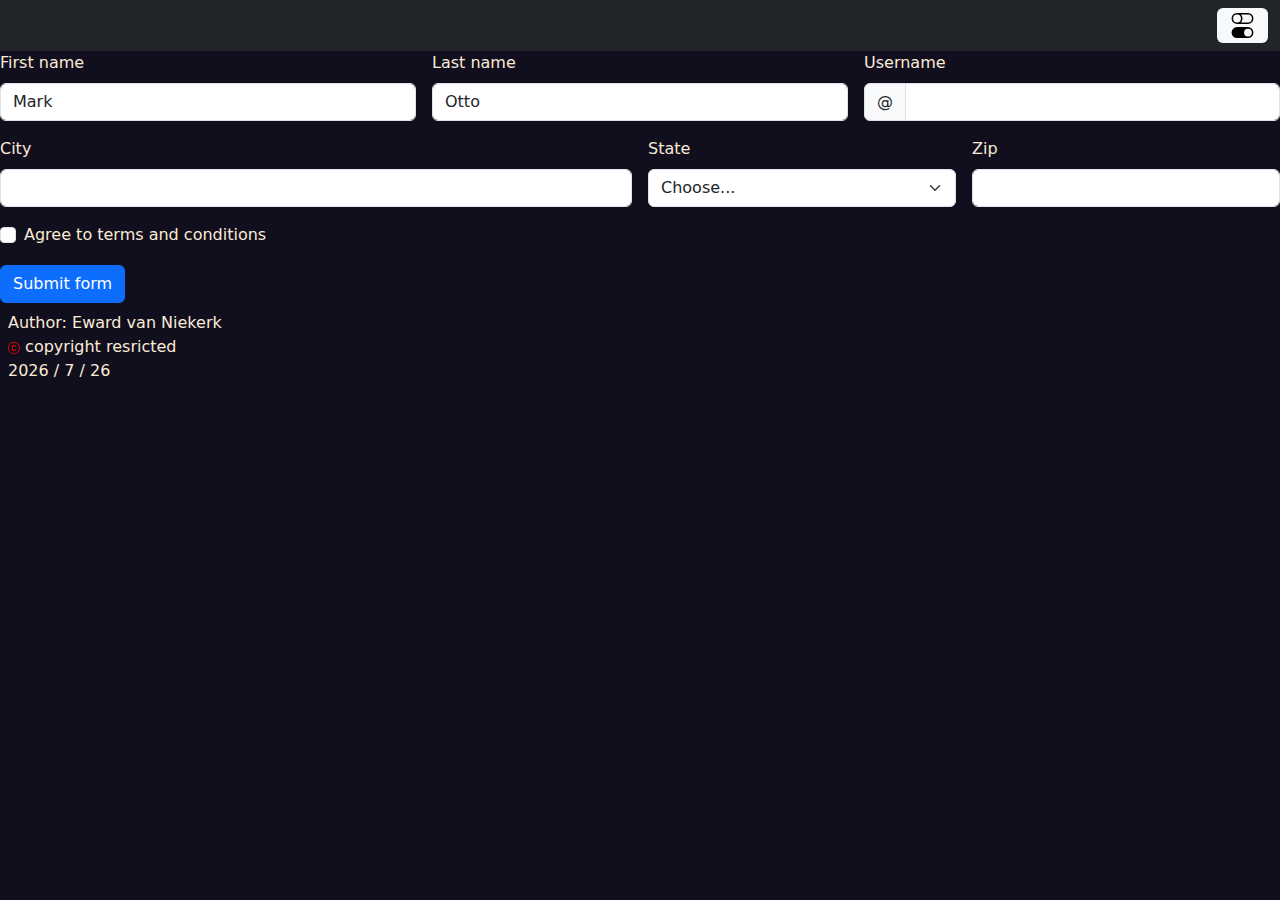
<file: form.html>
<!DOCTYPE html>
<html lang="en">

<head>
    <meta charset="UTF-8">
    <meta name="viewport" content="width=device-width, initial-scale=1.0">
    <title>Learning project</title>
    <link rel="stylesheet" href="general.css">
    <link rel="stylesheet" href="Bootstrap/css/bootstrap.css">


</head>

<body style="background-color: rgb(23, 43, 43); color: antiquewhite;">

    <header>
        <div class="collapse" id="hiddenNav">
            <div class="bg-gradient bg-dark justify-content-evenly d-sm-flex text-center">
                <li class="nav-item list-unstyled h3">
                    <a class="nav-link text-light" aria-current="page" href="index.html">Home</a>
                </li>

                <li class="nav-item list-unstyled h3">
                    <a class="nav-link text-light" aria-current="page" href="images.html">Images</a>
                </li>

                <li class="nav-item list-unstyled h3">
                    <a class="nav-link text-light" aria-current="page" href="text.html">Text</a>
                </li>

                <li class="nav-item list-unstyled h3">
                    <a class="nav-link text-light" aria-current="page" id="disabled">form</a>
                </li>
            </div>

        </div>

        <nav class="navbar navbar-dark bg-dark">
            <div class="container-fluid">
                <button class="navbar-toggler btn bg-light ms-auto" data-bs-toggle="collapse"
                    aria-label="a button that expands the navbar" data-bs-target="#hiddenNav">
                    <svg xmlns="http://www.w3.org/2000/svg" width="25" height="25" fill="black" class="bi bi-toggles"
                        viewBox="0 0 16 16">
                        <path
                            d="M4.5 9a3.5 3.5 0 1 0 0 7h7a3.5 3.5 0 1 0 0-7zm7 6a2.5 2.5 0 1 1 0-5 2.5 2.5 0 0 1 0 5m-7-14a2.5 2.5 0 1 0 0 5 2.5 2.5 0 0 0 0-5m2.45 0A3.5 3.5 0 0 1 8 3.5 3.5 3.5 0 0 1 6.95 6h4.55a2.5 2.5 0 0 0 0-5zM4.5 0h7a3.5 3.5 0 1 1 0 7h-7a3.5 3.5 0 1 1 0-7" />
                    </svg>
                </button>
            </div>
        </nav>
    </header>

    <main>

        <form class="row g-3 needs-validation" novalidate>
            <div class="col-md-4">
                <label for="validationCustom01" class="form-label">First name</label>
                <input type="text" class="form-control" id="validationCustom01" value="Mark" required>
                <div class="valid-feedback">
                    Looks good!
                </div>
                <div class="invalid-feedback">
                    Please provide your firstname
                </div>
            </div>
            <div class="col-md-4">
                <label for="validationCustom02" class="form-label">Last name</label>
                <input type="text" class="form-control" id="validationCustom02" value="Otto" required>
                <div class="valid-feedback">
                    Looks good!
                </div>
                <div class="invalid-feedback">
                    Please provide your surname
                </div>
            </div>
            <div class="col-md-4">
                <label for="validationCustomUsername" class="form-label">Username</label>
                <div class="input-group has-validation">
                    <span class="input-group-text" id="inputGroupPrepend">@</span>
                    <input type="text" class="form-control" id="validationCustomUsername"
                        aria-describedby="inputGroupPrepend" required>
                    <div class="invalid-feedback">
                        Please choose a username.
                    </div>
                </div>
            </div>
            <div class="col-md-6">
                <label for="validationCustom03" class="form-label">City</label>
                <input type="text" class="form-control" id="validationCustom03" required>
                <div class="invalid-feedback">
                    Please provide a valid city.
                </div>
            </div>
            <div class="col-md-3">
                <label for="validationCustom04" class="form-label">State</label>
                <select class="form-select" id="validationCustom04" required>
                    <option selected disabled value="">Choose...</option>
                    <option>...</option>
                </select>
                <div class="invalid-feedback">
                    Please select a valid state.
                </div>
            </div>
            <div class="col-md-3">
                <label for="validationCustom05" class="form-label">Zip</label>
                <input type="text" class="form-control" id="validationCustom05" required>
                <div class="invalid-feedback">
                    Please provide a valid zip.
                </div>
            </div>
            <div class="col-12">
                <div class="form-check">
                    <input class="form-check-input" type="checkbox" value="" id="invalidCheck" required>
                    <label class="form-check-label" for="invalidCheck">
                        Agree to terms and conditions
                    </label>
                    <div class="invalid-feedback">
                        You must agree before submitting.
                    </div>
                </div>
            </div>
            <div class="col-12">
                <button class="btn btn-primary" type="submit">Submit form</button>
            </div>
        </form>

    </main>

    <footer class="mt-2 ms-2">
        <address>
            Author: Eward van Niekerk <br>
            <svg xmlns="http://www.w3.org/2000/svg" width="12" height="12" fill="red" class="bi bi-c-circle"
                viewBox="0 0 16 16">
                <path
                    d="M1 8a7 7 0 1 0 14 0A7 7 0 0 0 1 8m15 0A8 8 0 1 1 0 8a8 8 0 0 1 16 0M8.146 4.992c-1.212 0-1.927.92-1.927 2.502v1.06c0 1.571.703 2.462 1.927 2.462.979 0 1.641-.586 1.729-1.418h1.295v.093c-.1 1.448-1.354 2.467-3.03 2.467-2.091 0-3.269-1.336-3.269-3.603V7.482c0-2.261 1.201-3.638 3.27-3.638 1.681 0 2.935 1.054 3.029 2.572v.088H9.875c-.088-.879-.768-1.512-1.729-1.512" />
            </svg> copyright resricted <br>
            <div id="date"></div>
        </address>
    </footer>


    <!-- scripts -->
    <script src="Bootstrap/js/bootstrap.bundle.js"></script>
    <script src="getYear.js"></script>
    <script src="form.js"></script>

</body>


</html>
</file>
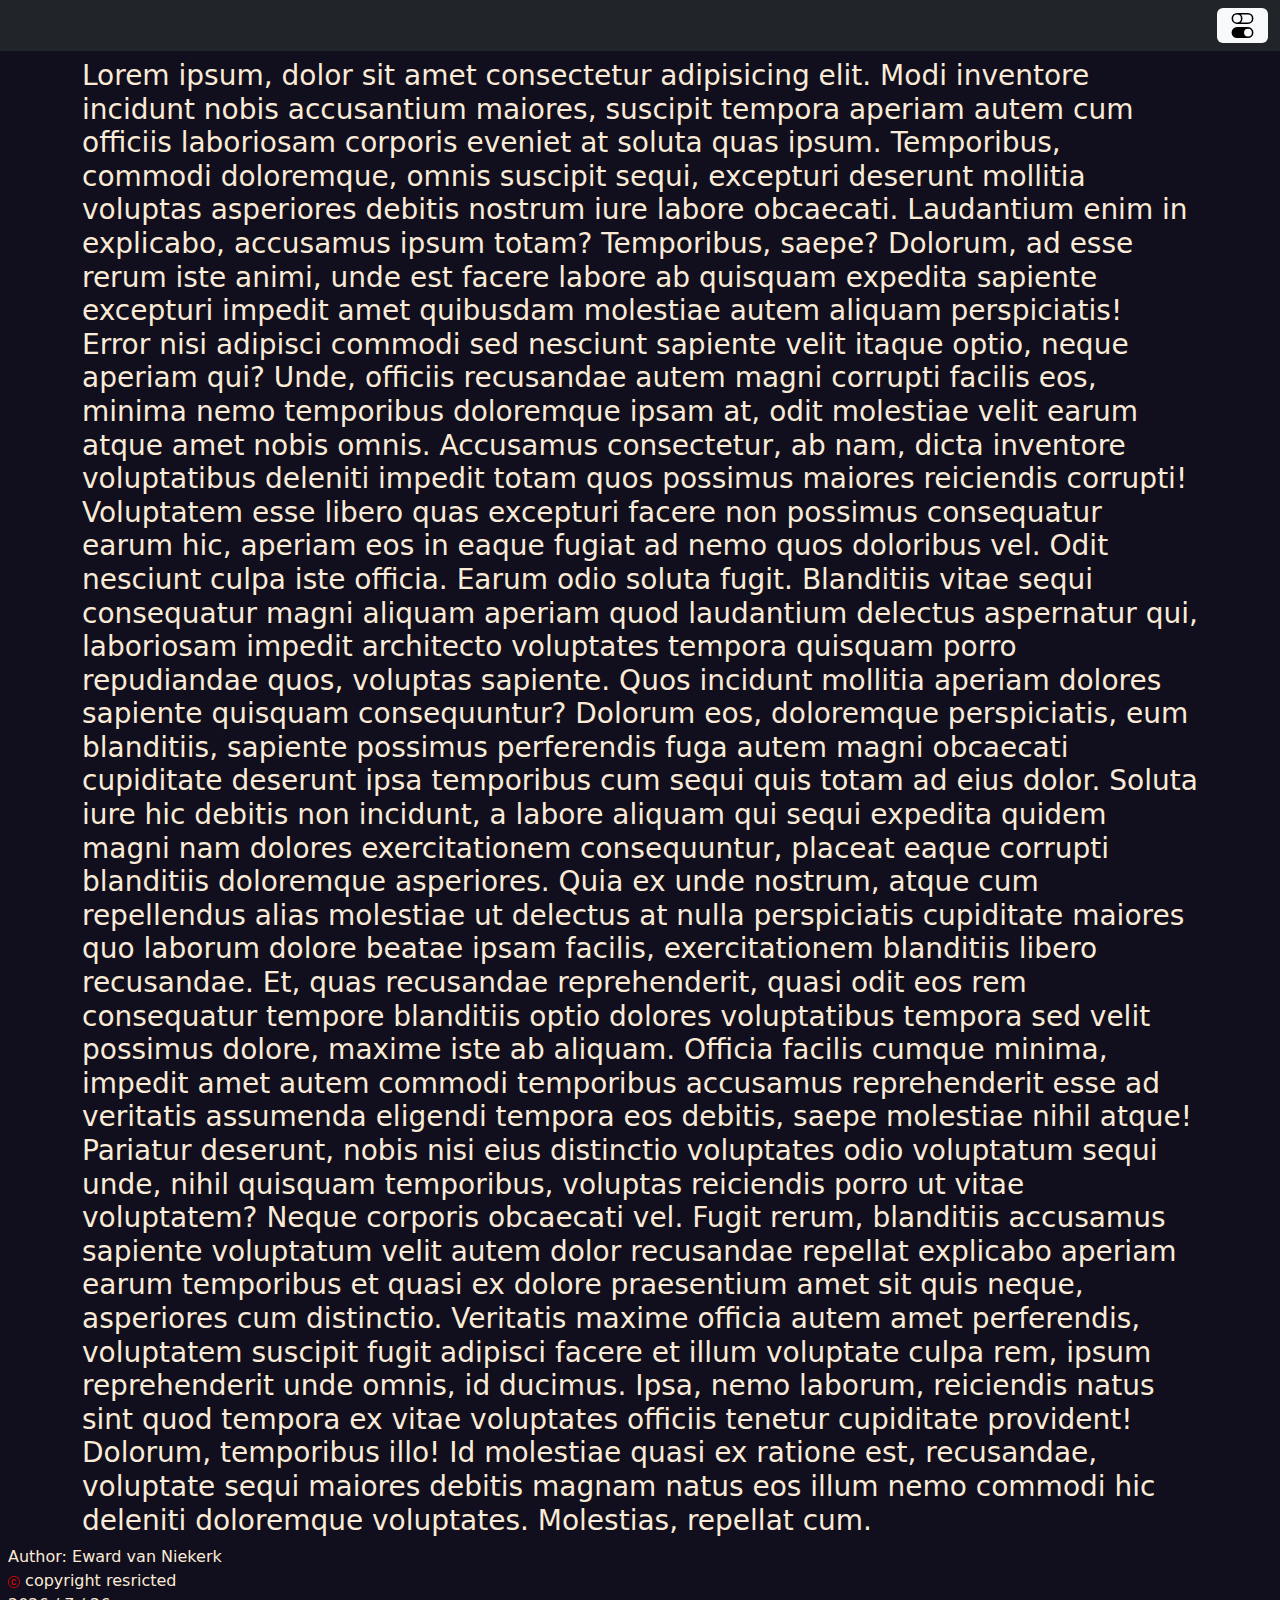
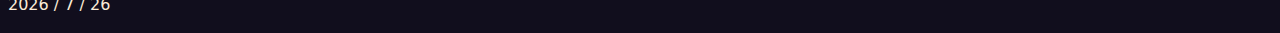
<file: text.html>
<!DOCTYPE html>
<html lang="en">

<head>
    <meta charset="UTF-8">
    <meta name="viewport" content="width=device-width, initial-scale=1.0">
    <title>Images</title>
    <link rel="stylesheet" href="general.css">
    <link rel="stylesheet" href="Bootstrap/css/bootstrap.css">
</head>

<body style="background-color: rgb(23, 43, 43); color: antiquewhite;">

    <header>
        <div class="collapse" id="hiddenNav">
            <div class="bg-gradient bg-dark justify-content-evenly d-sm-flex text-center">
                <li class="nav-item list-unstyled h3">
                    <a class="nav-link text-light" aria-current="page" href="index.html">Home</a>
                </li>

                <li class="nav-item list-unstyled h3">
                    <a class="nav-link text-light" aria-current="page" href="images.html">Images</a>
                </li>

                <li class="nav-item list-unstyled h3">
                    <a class="nav-link text-light" aria-current="page" id="disabled">Text</a>
                </li>

                <li class="nav-item list-unstyled h3">
                    <a class="nav-link text-light" aria-current="page" href="form.html">form</a>
                </li>
            </div>

        </div>

        <nav class="navbar navbar-dark bg-dark">
            <div class="container-fluid">
                <button class="navbar-toggler btn bg-light ms-auto" data-bs-toggle="collapse"
                    aria-label="a button that expands the navbar" data-bs-target="#hiddenNav">
                    <svg xmlns="http://www.w3.org/2000/svg" width="25" height="25" fill="black" class="bi bi-toggles"
                        viewBox="0 0 16 16">
                        <path
                            d="M4.5 9a3.5 3.5 0 1 0 0 7h7a3.5 3.5 0 1 0 0-7zm7 6a2.5 2.5 0 1 1 0-5 2.5 2.5 0 0 1 0 5m-7-14a2.5 2.5 0 1 0 0 5 2.5 2.5 0 0 0 0-5m2.45 0A3.5 3.5 0 0 1 8 3.5 3.5 3.5 0 0 1 6.95 6h4.55a2.5 2.5 0 0 0 0-5zM4.5 0h7a3.5 3.5 0 1 1 0 7h-7a3.5 3.5 0 1 1 0-7" />
                    </svg>
                </button>
            </div>
        </nav>
    </header>

    <main class="mt-2">

        <div class="container">
            <p class="h3">Lorem ipsum, dolor sit amet consectetur adipisicing elit. Modi inventore incidunt nobis
                accusantium
                maiores, suscipit tempora aperiam autem cum officiis laboriosam corporis eveniet at soluta quas ipsum.
                Temporibus, commodi doloremque, omnis suscipit sequi, excepturi deserunt mollitia voluptas asperiores
                debitis nostrum iure labore obcaecati. Laudantium enim in explicabo, accusamus ipsum totam? Temporibus,
                saepe? Dolorum, ad esse rerum iste animi, unde est facere labore ab quisquam expedita sapiente excepturi
                impedit amet quibusdam molestiae autem aliquam perspiciatis! Error nisi adipisci commodi sed nesciunt
                sapiente velit itaque optio, neque aperiam qui? Unde, officiis recusandae autem magni corrupti facilis
                eos, minima nemo temporibus doloremque ipsam at, odit molestiae velit earum atque amet nobis omnis.
                Accusamus consectetur, ab nam, dicta inventore voluptatibus deleniti impedit totam quos possimus maiores
                reiciendis corrupti! Voluptatem esse libero quas excepturi facere non possimus consequatur earum hic,
                aperiam eos in eaque fugiat ad nemo quos doloribus vel. Odit nesciunt culpa iste officia. Earum odio
                soluta fugit. Blanditiis vitae sequi consequatur magni aliquam aperiam quod laudantium delectus
                aspernatur qui, laboriosam impedit architecto voluptates tempora quisquam porro repudiandae quos,
                voluptas sapiente. Quos incidunt mollitia aperiam dolores sapiente quisquam consequuntur? Dolorum eos,
                doloremque perspiciatis, eum blanditiis, sapiente possimus perferendis fuga autem magni obcaecati
                cupiditate deserunt ipsa temporibus cum sequi quis totam ad eius dolor. Soluta iure hic debitis non
                incidunt, a labore aliquam qui sequi expedita quidem magni nam dolores exercitationem consequuntur,
                placeat eaque corrupti blanditiis doloremque asperiores. Quia ex unde nostrum, atque cum repellendus
                alias molestiae ut delectus at nulla perspiciatis cupiditate maiores quo laborum dolore beatae ipsam
                facilis, exercitationem blanditiis libero recusandae. Et, quas recusandae reprehenderit, quasi odit eos
                rem consequatur tempore blanditiis optio dolores voluptatibus tempora sed velit possimus dolore, maxime
                iste ab aliquam. Officia facilis cumque minima, impedit amet autem commodi temporibus accusamus
                reprehenderit esse ad veritatis assumenda eligendi tempora eos debitis, saepe molestiae nihil atque!
                Pariatur deserunt, nobis nisi eius distinctio voluptates odio voluptatum sequi unde, nihil quisquam
                temporibus, voluptas reiciendis porro ut vitae voluptatem? Neque corporis obcaecati vel. Fugit rerum,
                blanditiis accusamus sapiente voluptatum velit autem dolor recusandae repellat explicabo aperiam earum
                temporibus et quasi ex dolore praesentium amet sit quis neque, asperiores cum distinctio. Veritatis
                maxime officia autem amet perferendis, voluptatem suscipit fugit adipisci facere et illum voluptate
                culpa rem, ipsum reprehenderit unde omnis, id ducimus. Ipsa, nemo laborum, reiciendis natus sint quod
                tempora ex vitae voluptates officiis tenetur cupiditate provident! Dolorum, temporibus illo! Id
                molestiae quasi ex ratione est, recusandae, voluptate sequi maiores debitis magnam natus eos illum nemo
                commodi hic deleniti doloremque voluptates. Molestias, repellat cum.</p>
        </div>

    </main>


    <footer class="mt-2 ms-2">
        <address>
            Author: Eward van Niekerk <br>
            <svg xmlns="http://www.w3.org/2000/svg" width="12" height="12" fill="red" class="bi bi-c-circle"
                viewBox="0 0 16 16">
                <path
                    d="M1 8a7 7 0 1 0 14 0A7 7 0 0 0 1 8m15 0A8 8 0 1 1 0 8a8 8 0 0 1 16 0M8.146 4.992c-1.212 0-1.927.92-1.927 2.502v1.06c0 1.571.703 2.462 1.927 2.462.979 0 1.641-.586 1.729-1.418h1.295v.093c-.1 1.448-1.354 2.467-3.03 2.467-2.091 0-3.269-1.336-3.269-3.603V7.482c0-2.261 1.201-3.638 3.27-3.638 1.681 0 2.935 1.054 3.029 2.572v.088H9.875c-.088-.879-.768-1.512-1.729-1.512" />
            </svg> copyright resricted <br>
            <div id="date"></div>
        </address>
    </footer>


    <script src="Bootstrap/js/bootstrap.bundle.js"></script>
    <script src="getYear.js"></script>
</body>

</html>
</file>
<file: general.css>
* {
    margin: 0;
    padding: 0;
}

body {
    background-color: rgb(17, 14, 29) !important;
}

#disabled {
    cursor: not-allowed !important;
    color: rgba(172, 172, 172, 0.774) !important;
}

.card {
    margin: 10px;
}
</file>
